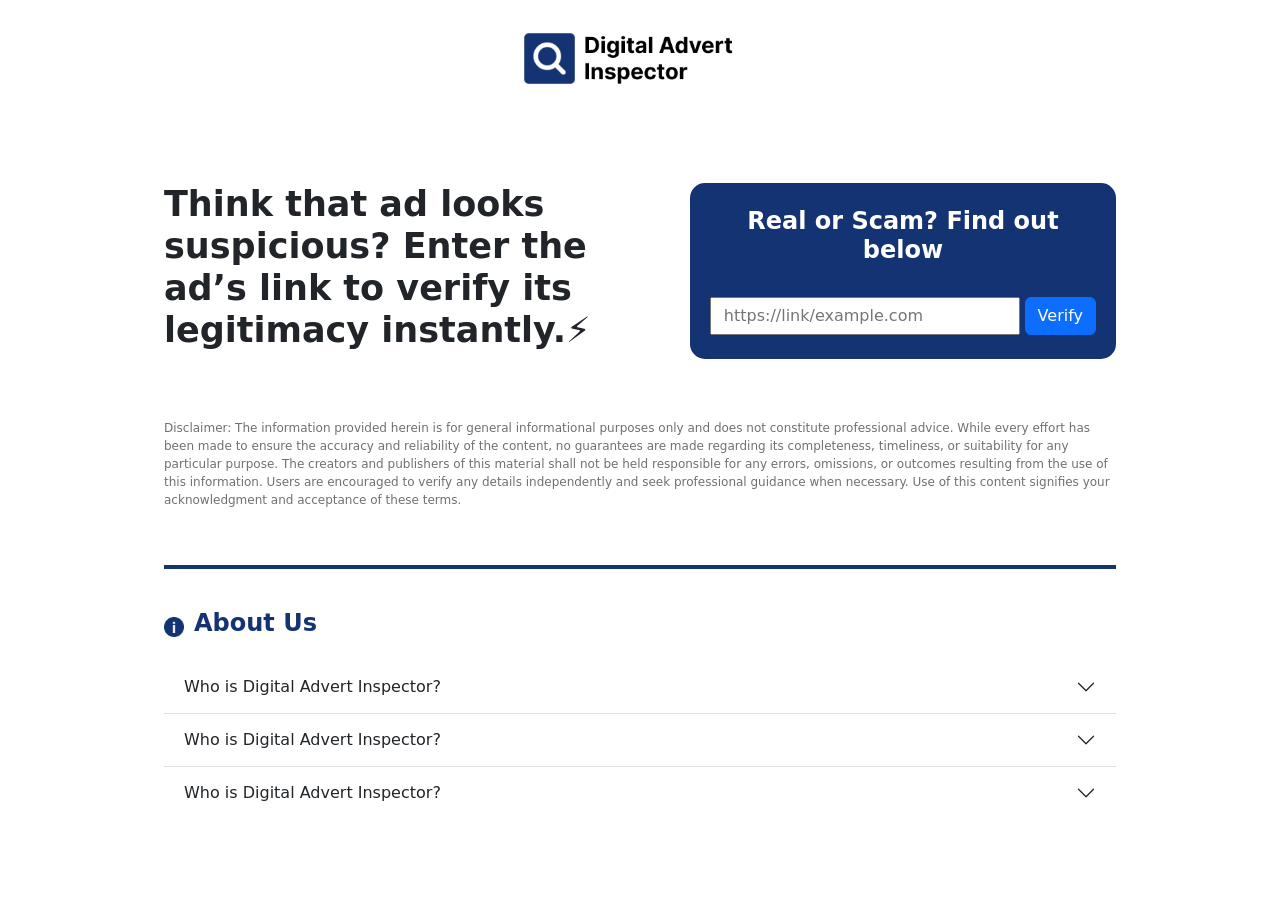
<file: index.html>
<!DOCTYPE html>
<html lang="en">

<head>
    <meta charset="UTF-8">
    <meta name="viewport" content="width=device-width, initial-scale=1.0">
    <title>Digital Advert Inspector | Ad Checker</title>
    <meta description="Think that ad looks suspicious? Enter the ad’s link to verify its legitimacy instantly.">
    <link href="https://cdn.jsdelivr.net/npm/bootstrap@5.0.2/dist/css/bootstrap.min.css" rel="stylesheet"
        integrity="sha384-EVSTQN3/azprG1Anm3QDgpJLIm9Nao0Yz1ztcQTwFspd3yD65VohhpuuCOmLASjC" crossorigin="anonymous">
    <link rel="stylesheet" href="stylesheet.css">
</head>

<body>
    <header>
        <nav>
            <figure>
                <a href="https://lreurymmdc.github.io/DAI/"><img src="DAI_Logo.png" alt="The digital advert inspector logo."></a>
            </figure>
        </nav>
    </header>
    <main>
        <section>
            <div class="column-cont">
                <h1>Think that ad looks suspicious? Enter the ad’s link to verify its legitimacy instantly.⚡</h1>
                <div class="search-cont">
                    <h2>Real or Scam? Find out below</h2>
                    <div class="search-btn">
                        <input type="text" id="search-bar" placeholder="https://link/example.com">
                        <a class="btn btn-primary"href="https://lreurymmdc.github.io/DAI/page-1">Verify</a>
                    </div>
                </div>
            </div>
        </section>
        <section>
            <p class="disclaimer">
                Disclaimer: The information provided herein is for general informational purposes only and does not
                constitute professional advice. While every effort has been made to ensure the accuracy and reliability
                of the content, no guarantees are made regarding its completeness, timeliness, or suitability for any
                particular purpose. The creators and publishers of this material shall not be held responsible for any
                errors, omissions, or outcomes resulting from the use of this information. Users are encouraged to
                verify any details independently and seek professional guidance when necessary. Use of this content
                signifies your acknowledgment and acceptance of these terms.
            </p>
        </section>
        <section class="bordered">
            <div class="heading-icon">
                <img src="Icon Blue.png" alt="tooltip icon" width="20">
                <h2>About Us</h2>
            </div>
            <div class="accordion accordion-flush" id="accordionFlushExample">
                <div class="accordion-item">
                    <h3 class="accordion-header" id="flush-headingOne">
                        <button class="accordion-button collapsed" type="button" data-bs-toggle="collapse"
                            data-bs-target="#flush-collapseOne" aria-expanded="false" aria-controls="flush-collapseOne">
                            Who is Digital Advert Inspector?
                        </button>
                    </h3>
                    <div id="flush-collapseOne" class="accordion-collapse collapse" aria-labelledby="flush-headingOne"
                        data-bs-parent="#accordionFlushExample">
                        <div class="accordion-body">Lorem ipsum dolor sit amet, consectetur adipiscing elit. Sed do eiusmod tempor incididunt ut labore et dolore magna aliqua. Ut enim ad minim veniam, quis nostrud exercitation ullamco laboris nisi ut aliquip ex ea commodo consequat. Duis aute irure dolor in reprehenderit in voluptate velit esse cillum dolore eu fugiat nulla pariatur. Excepteur sint occaecat cupidatat non proident, sunt in culpa qui officia deserunt mollit anim id est laborum.</div>
                    </div>
                </div>
                <div class="accordion-item">
                    <h3 class="accordion-header" id="flush-headingTwo">
                        <button class="accordion-button collapsed" type="button" data-bs-toggle="collapse"
                            data-bs-target="#flush-collapseTwo" aria-expanded="false" aria-controls="flush-collapseTwo">
                            Who is Digital Advert Inspector?
                        </button>
                    </h3>
                    <div id="flush-collapseTwo" class="accordion-collapse collapse" aria-labelledby="flush-headingTwo"
                        data-bs-parent="#accordionFlushExample">
                        <div class="accordion-body">Lorem ipsum dolor sit amet, consectetur adipiscing elit. Sed do eiusmod tempor incididunt ut labore et dolore magna aliqua. Ut enim ad minim veniam, quis nostrud exercitation ullamco laboris nisi ut aliquip ex ea commodo consequat. Duis aute irure dolor in reprehenderit in voluptate velit esse cillum dolore eu fugiat nulla pariatur. Excepteur sint occaecat cupidatat non proident, sunt in culpa qui officia deserunt mollit anim id est laborum.</div>
                    </div>
                </div>
                <div class="accordion-item">
                    <h3 class="accordion-header" id="flush-headingThree">
                        <button class="accordion-button collapsed" type="button" data-bs-toggle="collapse"
                            data-bs-target="#flush-collapseThree" aria-expanded="false"
                            aria-controls="flush-collapseThree">
                            Who is Digital Advert Inspector?
                        </button>
                    </h3>
                    <div id="flush-collapseThree" class="accordion-collapse collapse"
                        aria-labelledby="flush-headingThree" data-bs-parent="#accordionFlushExample">
                        <div class="accordion-body">Lorem ipsum dolor sit amet, consectetur adipiscing elit. Sed do eiusmod tempor incididunt ut labore et dolore magna aliqua. Ut enim ad minim veniam, quis nostrud exercitation ullamco laboris nisi ut aliquip ex ea commodo consequat. Duis aute irure dolor in reprehenderit in voluptate velit esse cillum dolore eu fugiat nulla pariatur. Excepteur sint occaecat cupidatat non proident, sunt in culpa qui officia deserunt mollit anim id est laborum.</div>
                    </div>
                </div>
            </div>
        </section>
    </main>
    <script src="https://cdn.jsdelivr.net/npm/bootstrap@5.0.2/dist/js/bootstrap.bundle.min.js"
        integrity="sha384-MrcW6ZMFYlzcLA8Nl+NtUVF0sA7MsXsP1UyJoMp4YLEuNSfAP+JcXn/tWtIaxVXM"
        crossorigin="anonymous"></script>
</body>

</html>
</file>
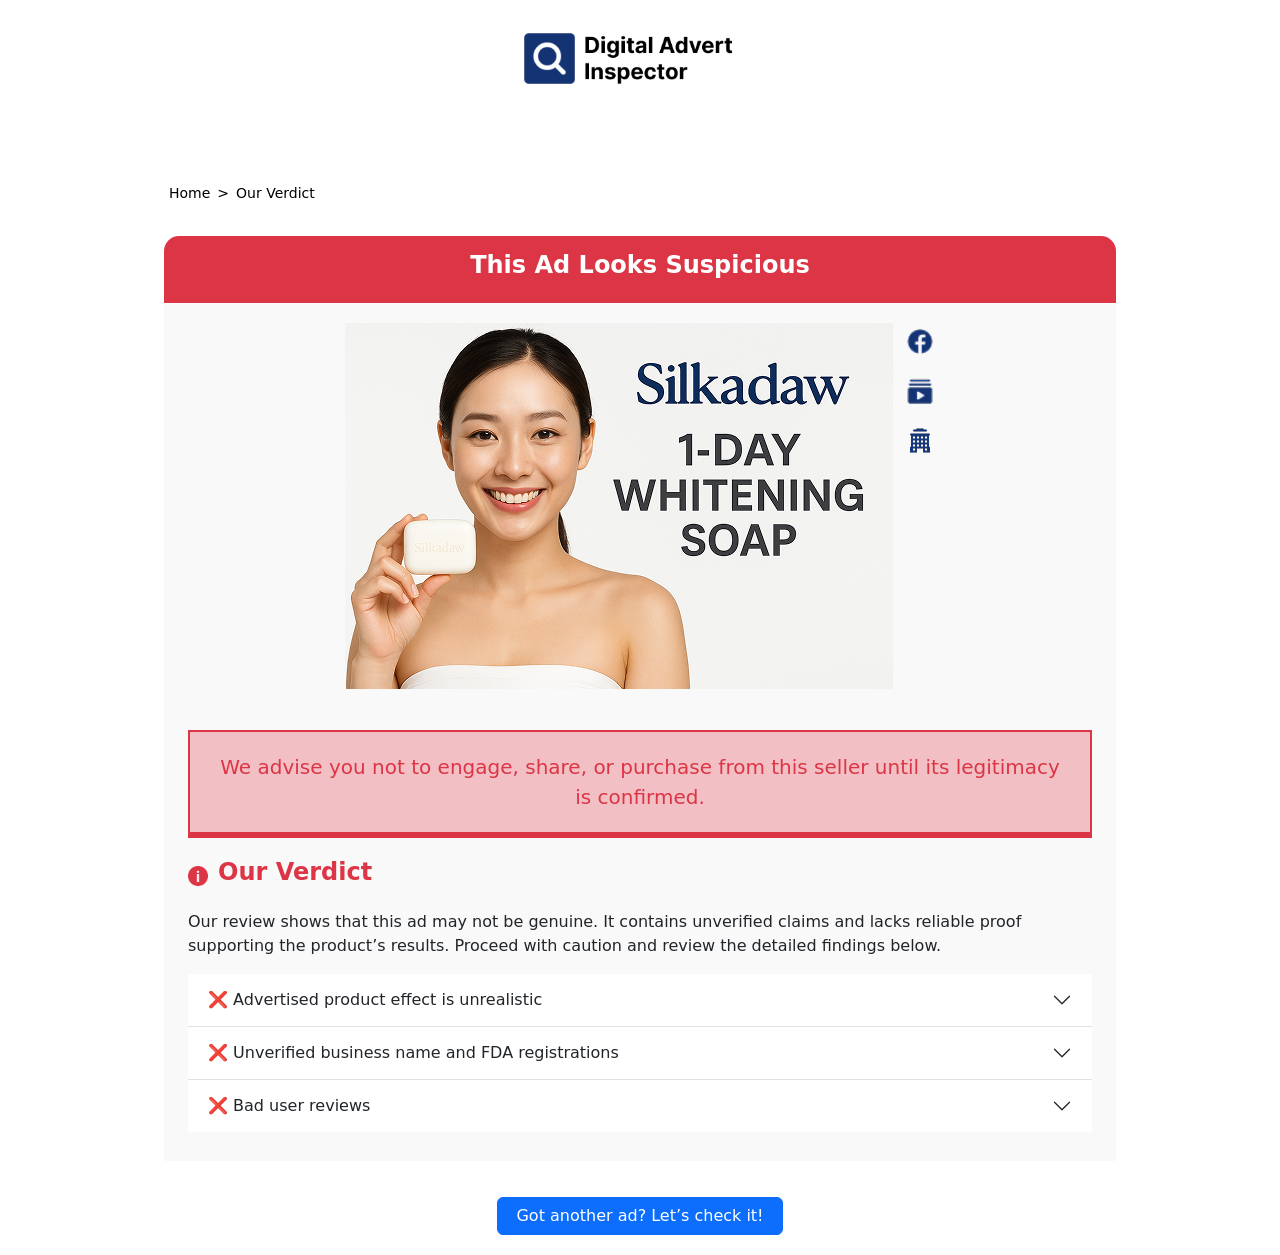
<file: page-1.html>
<!DOCTYPE html>
<html lang="en">

<head>
    <meta charset="UTF-8">
    <meta name="viewport" content="width=device-width, initial-scale=1.0">
    <title>Digital Advert Inspector | Ad Checker</title>
    <meta description="Think that ad looks suspicious? Enter the ad’s link to verify its legitimacy instantly.">
    <link href="https://cdn.jsdelivr.net/npm/bootstrap@5.0.2/dist/css/bootstrap.min.css" rel="stylesheet"
        integrity="sha384-EVSTQN3/azprG1Anm3QDgpJLIm9Nao0Yz1ztcQTwFspd3yD65VohhpuuCOmLASjC" crossorigin="anonymous">
    <link rel="stylesheet" href="stylesheet.css">
</head>

<body>
    <header>
        <nav>
            <figure>
                <a href="/DAI"><img src="DAI_Logo.png" alt="The digital advert inspector logo."></a>
            </figure>
        </nav>
    </header>
    <main>
        <section>
            <div class="breadcrumb">
                <a href="/DAI">Home</a>
                <p>></p>
                <p>Our Verdict</p>
            </div>
            <div class="card-cont">
                <div class="title-cont">
                    <h1>This Ad Looks Suspicious</h1>
                </div>
                <div class="card-body-cont">
                    <div class="ad-preview-cont">
                        <figure class="ad-preview">
                            <img class="img-fluid" src="Ad Preview.png" alt="A smiling woman model holding a soap bar.">
                        </figure>
                        <figure class="social-links">
                            <img  src="Facebook.png" alt="Facebook icon">
                            <img src="Video Playlist.png" alt="Video playlist icon">
                            <img src="Organization.png" alt="Building icon">

                        </figure>
                    </div>
                    <div class="conclusion">
                            <p class="lead">We advise you not to engage, share, or purchase from this seller until its legitimacy is
                                confirmed. 
                            </p>
                        </div>
                    <div class="verdict-cont">
                        <div class="heading-icon">
                            <img src="Icon Red.png" alt="Tooltip red icon" width="20px">
                            <h2>Our Verdict</h2>
                        </div>
                        <p>Our review shows that this ad may not be genuine. It contains unverified claims and lacks
                            reliable proof supporting the product’s results. Proceed with caution and review the
                            detailed findings below.</p>
                        <div class="accordion accordion-flush" id="accordionFlushExample">
                            <div class="accordion-item">
                                <h3 class="accordion-header" id="flush-headingOne">
                                    <button class="accordion-button collapsed" type="button" data-bs-toggle="collapse"
                                        data-bs-target="#flush-collapseOne" aria-expanded="false"
                                        aria-controls="flush-collapseOne">
                                        ❌ Advertised product effect is unrealistic
                                    </button>
                                </h3>
                                <div id="flush-collapseOne" class="accordion-collapse collapse"
                                    aria-labelledby="flush-headingOne" data-bs-parent="#accordionFlushExample">
                                    <div class="accordion-body">The ad promises visible whitening in just one day. Based
                                        on dermatological research, such rapid results are unlikely without
                                        medical-grade treatment. This claim is misleading and may give false
                                        expectations.</div>
                                </div>
                            </div>
                            <div class="accordion-item">
                                <h3 class="accordion-header" id="flush-headingTwo">
                                    <button class="accordion-button collapsed" type="button" data-bs-toggle="collapse"
                                        data-bs-target="#flush-collapseTwo" aria-expanded="false"
                                        aria-controls="flush-collapseTwo">
                                        ❌ Unverified business name and FDA registrations
                                    </button>
                                </h3>
                                <div id="flush-collapseTwo" class="accordion-collapse collapse"
                                    aria-labelledby="flush-headingTwo" data-bs-parent="#accordionFlushExample">
                                    <div class="accordion-body">The brand name listed in the ad does not appear in the
                                        FDA’s official registry. No verified business records or certifications were
                                        found during our inspection.</div>
                                </div>
                            </div>
                            <div class="accordion-item">
                                <h3 class="accordion-header" id="flush-headingThree">
                                    <button class="accordion-button collapsed" type="button" data-bs-toggle="collapse"
                                        data-bs-target="#flush-collapseThree" aria-expanded="false"
                                        aria-controls="flush-collapseThree">
                                        ❌ Bad user reviews
                                    </button>
                                </h3>
                                <div id="flush-collapseThree" class="accordion-collapse collapse"
                                    aria-labelledby="flush-headingThree" data-bs-parent="#accordionFlushExample">
                                    <div class="accordion-body">Multiple online discussions report dissatisfaction with
                                        similar whitening products from unlisted brands. Users mention irritation and no
                                        visible results after use.</div>
                                </div>
                            </div>
                        </div>
                    </div>
                </div>
                <a id="reverse-btn" type="button" class="btn btn-primary" href="/DAI">
                    Got another ad? Let’s check it!
                </a>
            </div>

        </section>
    </main>
    <script src="https://cdn.jsdelivr.net/npm/bootstrap@5.0.2/dist/js/bootstrap.bundle.min.js"
        integrity="sha384-MrcW6ZMFYlzcLA8Nl+NtUVF0sA7MsXsP1UyJoMp4YLEuNSfAP+JcXn/tWtIaxVXM"
        crossorigin="anonymous"></script>
</body>

</html>
</file>
<file: stylesheet.css>
body {
                margin:0;
                padding:0;
                display: flex;
                flex-direction: column;
                align-items: center;
            }
            nav {
                padding:24px 
            }
            main {
                padding:30px 24px 0px 24px;
                display:flex;
                flex-direction: column;
                gap: 20px;
                max-width:1000px!important;
            }
            section {
                padding:20px 0px
            }
            .bordered {
                border-top: 4px solid #143373;
                padding-top:40px;
            }
            .column-cont {
                display: flex;
                flex-wrap: nowrap;
                gap:20px;
            }
            .search-cont {
                flex-basis:50%;
                padding:10px 20px;
                display: flex;
                flex-wrap: nowrap;
                flex-direction: column;
                justify-content: center;
                align-items: center;
                background-color: #143373;
                border-radius: 15px;
                gap:24px;
            }
            .search-cont > div { 
                width:100%;
            }
           
            h1 {
                flex-basis:60%;
                font-weight: 700;
                font-size: 35px;
            }
            .title-cont h1 {
                color:#fff;
                font-size:24px;
            }
            h2 {
                font-weight: 700;
                color:#143373;
                font-size:24px;
            }
            .search-cont h2 {
                text-align: center;
                color:#fff;
            }
            .verdict-cont h2 {
                color:#DC3545;
            }
            .heading-icon {
                display: flex;
                flex-wrap: nowrap;
                align-items: center;
                gap:10px;
                padding-bottom: 15px;
            }
            .disclaimer {
                font-size: 12px;
                color:#707070;
            }
            nav img {
                width: 250px;
            }
            #search-bar {
                width: 100%;
                padding:5px 12px;
            }
            .search-btn {
                display: flex;
                flex-wrap: nowrap;
                gap: 5px;
            }
            .title-cont {
                text-align: center;
                background-color:#DC3545;
                padding: 15px;
                border-top-left-radius: 15px;
                border-top-right-radius: 15px;
            }
            .ad-preview-cont {
                display: flex;
                justify-content: center;
                gap:12px;
                padding:15px;
            }
            .social-links {
                display: flex;
                flex-direction: column;
            }
            .social-links img {
                width:30px;
                margin-bottom:14px;
            }
            .card-body-cont {
                background-color: #F9F9F9;
                padding:5px 24px;
                margin-bottom: 36px;
            }
            .verdict-cont {
                border-top: 4px solid #DC3545;
                padding-top:20px;
                margin-bottom: 24px;
            }
            .conclusion {
                padding:20px;
                margin-top:10px;
                border:2px solid #DC3545;
                background-color: #dc35464b;
            }
            .conclusion p {
                
                margin: 0;
                font-weight: 500;
                color: #DC3545;
                text-align: center;
            }
            .card-cont {
                display: flex;
                flex-direction: column;
                justify-content: center;
            }
            #reverse-btn {
                width:30%;
                margin:0 auto!important;
            }
            .breadcrumb {
                font-size:14px!important;
                display: flex!important;
                gap: 7px!important;
                color:#000;
                padding-left: 5px;
            }
            .breadcrumb a {
                text-decoration: none!important;
                color:#000!important;
            }

            @media screen and (max-width:700px) {
                .column-cont {
                    flex-direction: column;
                    flex-wrap: wrap;
                }
                .search-cont {
                    flex-basis: 100%;
                    padding:20px;
                    gap:10px;
                }
                h1 {
                    flex-basis: 100%;
                    text-align: center;
                    font-size: 28px;
                }
                h2 {
                    font-size:20px;
                }
                #reverse-btn {
                    width:90%;
                }
                p.lead {
                    font-size: 17px!important;
                }
                .verdict-cont {
                    margin-bottom: 36px;
                }
            }
            @media screen and (max-width:460px) {
               
                h1 {
                    flex-basis: 100%;
                    text-align: center;
                    font-size: 24px;
                }
                h2 {
                    font-size:18px;
                }
            }
</file>
